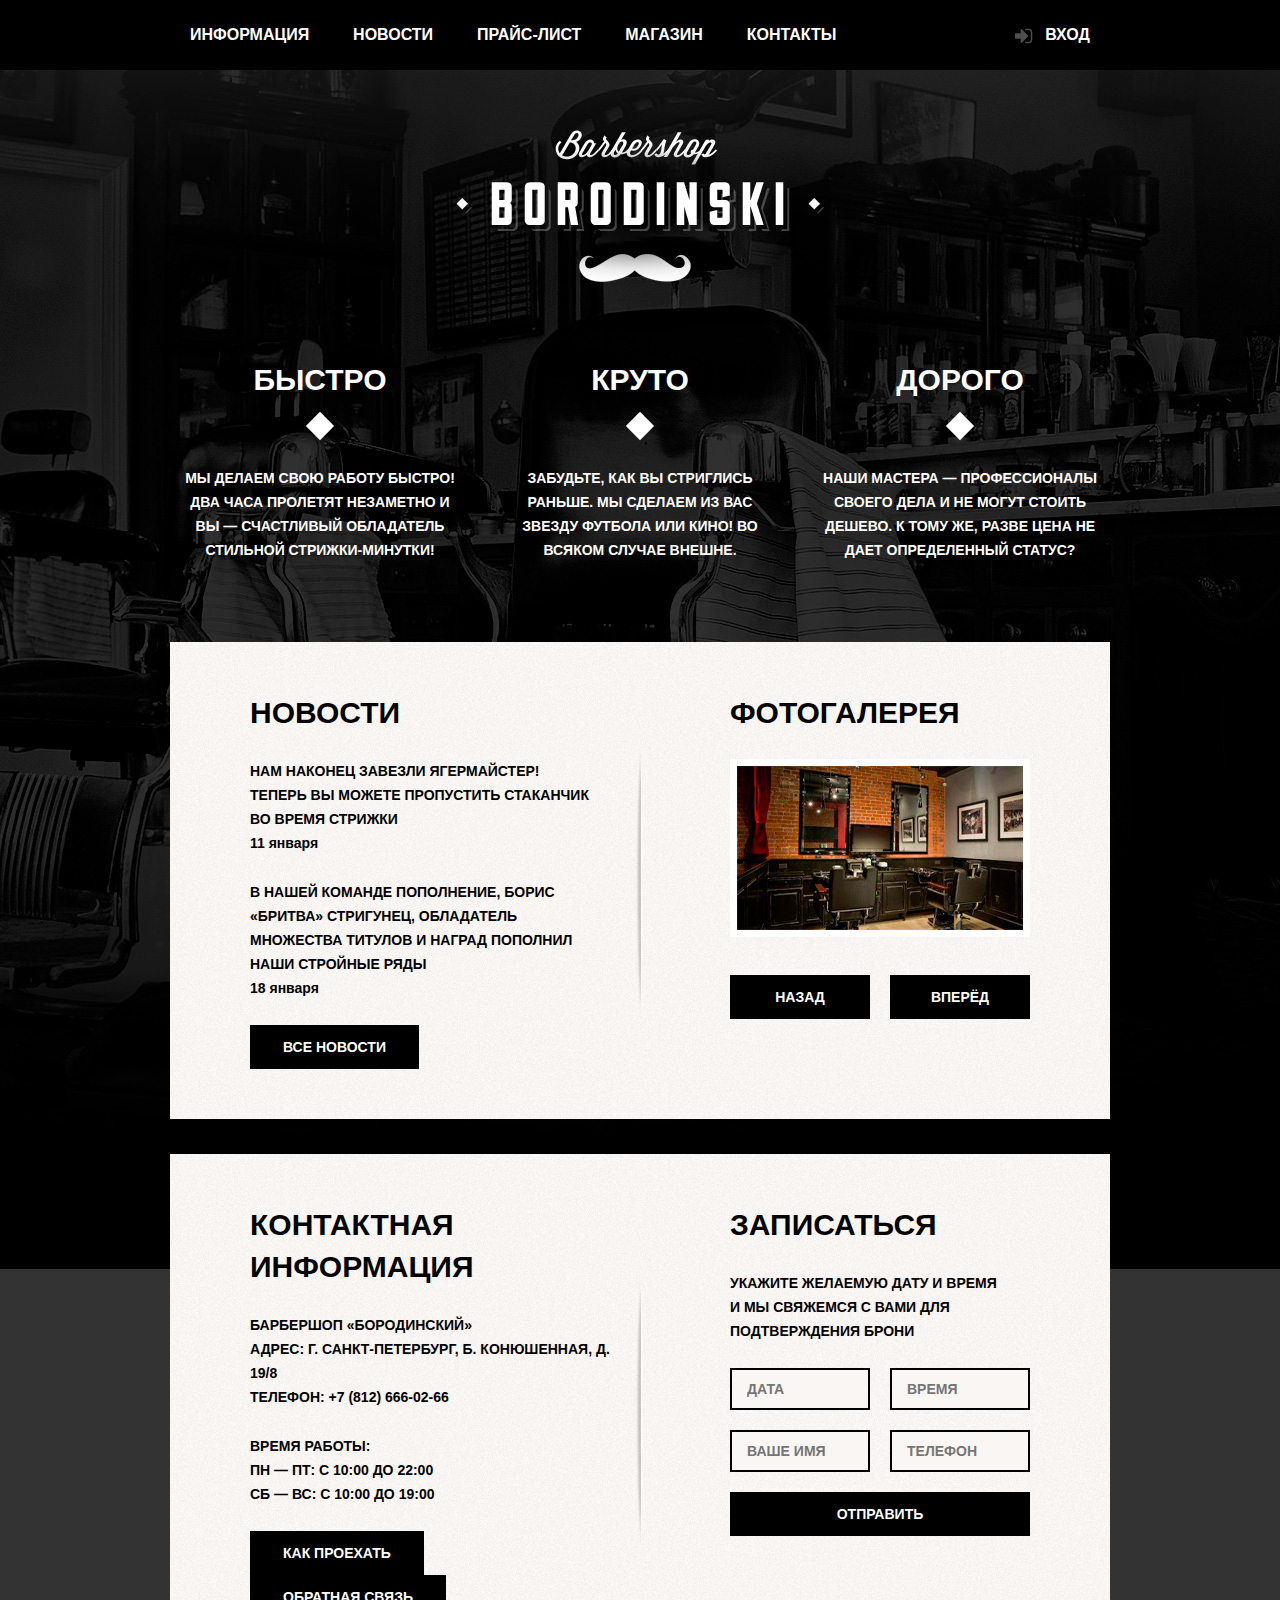
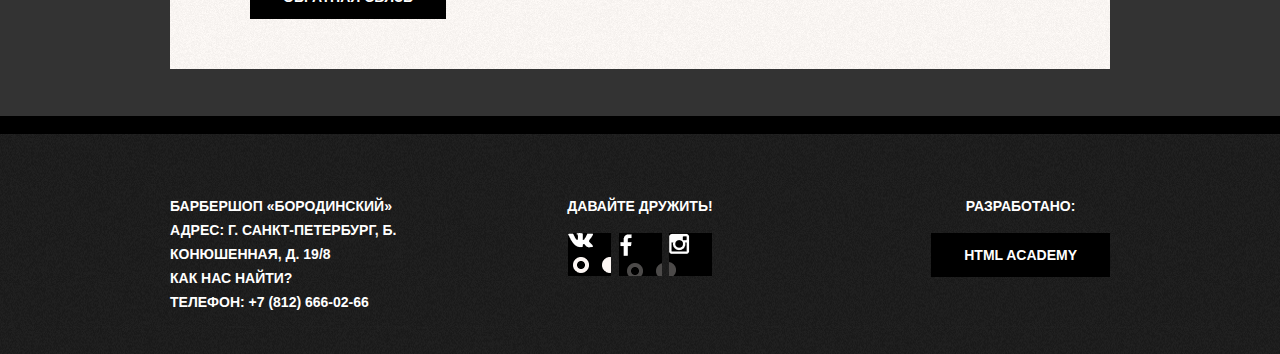
<file: index.html>
<!DOCTYPE html>
<html lang="ru">
  <head>
    <meta charset="utf-8">
    <title>Барбершоп «Бородинский» - Главная</title>
    <link rel="stylesheet" href="css/normalize.css">
    <link rel="stylesheet" href="css/style.css">
  </head>
  <body>
    <header class="main-header">
      <div class="container clearfix">
        <nav class="main-navigation">
          <ul>
            <li>
              <a href="#">Информация</a>
            </li>
            <li>
              <a href="#">Новости</a>
            </li>
            <li>
              <a href="#">Прайс-лист</a>
            </li>
            <li>
              <a href="#">Магазин</a>
            </li>
            <li>
              <a href="#">Контакты</a>
            </li>
          </ul>
        </nav>
        <div class="user-block">
          <a class="login" href="#">Вход</a>
        </div>
      </div>
    </header>
    <main class="container">
      <div class="index-logo">
        <img src="img/index-logo.png" width="368" height="204" alt="Барбершоп «Бородинский»">
      </div>
      <section class="features clearfix">
        <div class="features-item">
          <b class="features-name">Быстро</b>
          <p>Мы делаем свою работу быстро! Два часа пролетят незаметно и вы — счастливый обладатель стильной стрижки-минутки!</p>
        </div>
        <div class="features-item">
          <b class="features-name">Круто</b>
          <p>Забудьте, как вы стриглись раньше. Мы сделаем из вас звезду футбола или кино! Во всяком случае внешне.</p>
        </div>
        <div class="features-item">
          <b class="features-name">Дорого</b>
          <p>Наши мастера — профессионалы своего дела и не могут стоить дешево. К тому же, разве цена не дает определенный статус?</p>
        </div>
      </section>
      <div class="index-content clearfix">
        <div class="index-content-left">
          <h2 class="index-content-title">Новости</h2>
          <ul class="news-preview">
             <li>
               <p>Нам наконец завезли Ягермайстер! Теперь вы можете пропустить стаканчик во время стрижки</p>
               <time datetime="2016-01-11">11 января</time>
             </li>
             <li>
               <p>В нашей команде пополнение, Борис «Бритва» Стригунец, обладатель множества титулов и наград пополнил наши стройные ряды</p>
               <time datetime="2016-01-18">18 января</time>
             </li>
           </ul>
          <a class="btn" href="#">Все новости</a>
        </div>
        <div class="index-content-right">
          <h2 class="index-content-title">Фотогалерея</h2>
          <div class="gallery">
            <figure class="gallery-content">
              <img src="img/index/photo-1.jpg" width="286" height="164" alt="">
              <button class="btn gallery-prev" type="button">Назад</button>
              <button class="btn gallery-next" type="button">Вперёд</button>
            </figure>
          </div>
        </div>
      </div>
      <div class="index-content clearfix">
        <div class="index-content-left">
          <h2 class="index-content-title">Контактная информация</h2>
          <p>
            Барбершоп «Бородинский»<br>
            Адрес: г. Санкт-Петербург, Б. Конюшенная, д. 19/8<br>
            Телефон: +7 (812) 666-02-66
          </p>
          <p>
            Время работы:<br>
            пн — пт: с 10:00 до 22:00<br>
            сб — вс: с 10:00 до 19:00
          </p>
          <a class="btn" href="#">Как проехать</a>
          <a class="btn" href="#">Обратная связь</a>
        </div>
        <div class="index-content-right">
          <h2 class="index-content-title">Записаться</h2>
          <p>Укажите желаемую дату и время и мы свяжемся с вами для подтверждения брони</p>
          <form class="appointment-form" action="https://echo.htmlacademy.ru" method="post">
            <input type="text" name="date" value="" placeholder="Дата">
            <input type="text" name="time" value="" placeholder="Время">
            <input type="text" name="name" value="" placeholder="Ваше имя">
            <input type="tel" name="phone" value="" placeholder="Телефон">
            <button class="btn" type="submit">Отправить</button>
          </form>
        </div>
      </div>
    </main>
    <footer class="main-footer">
      <div class="container clearfix">
        <section class="footer-contacts">
          Барбершоп «Бородинский»<br>
          Адрес: г. Санкт-Петербург, Б. Конюшенная, д. 19/8<br>
          <a href="#">Как нас найти?</a><br>
          Телефон: +7 (812) 666-02-66
        </section>
        <section class="footer-social">
          <p>Давайте дружить!</p>
          <a class="social-btn social-btn-vk" href="#">Вконтакте</a>
          <a class="social-btn social-btn-fb" href="#">Фейсбук</a>
          <a class="social-btn social-btn-inst" href="#">Инстаграм</a>
        </section>
        <section class="footer-copyright">
          <p>Разработано:</p>
          <a class="btn" href="https://htmlacademy.ru">HTML Academy</a>
        </section>
      </div>
    </footer>
  </body>
</html>
</file>
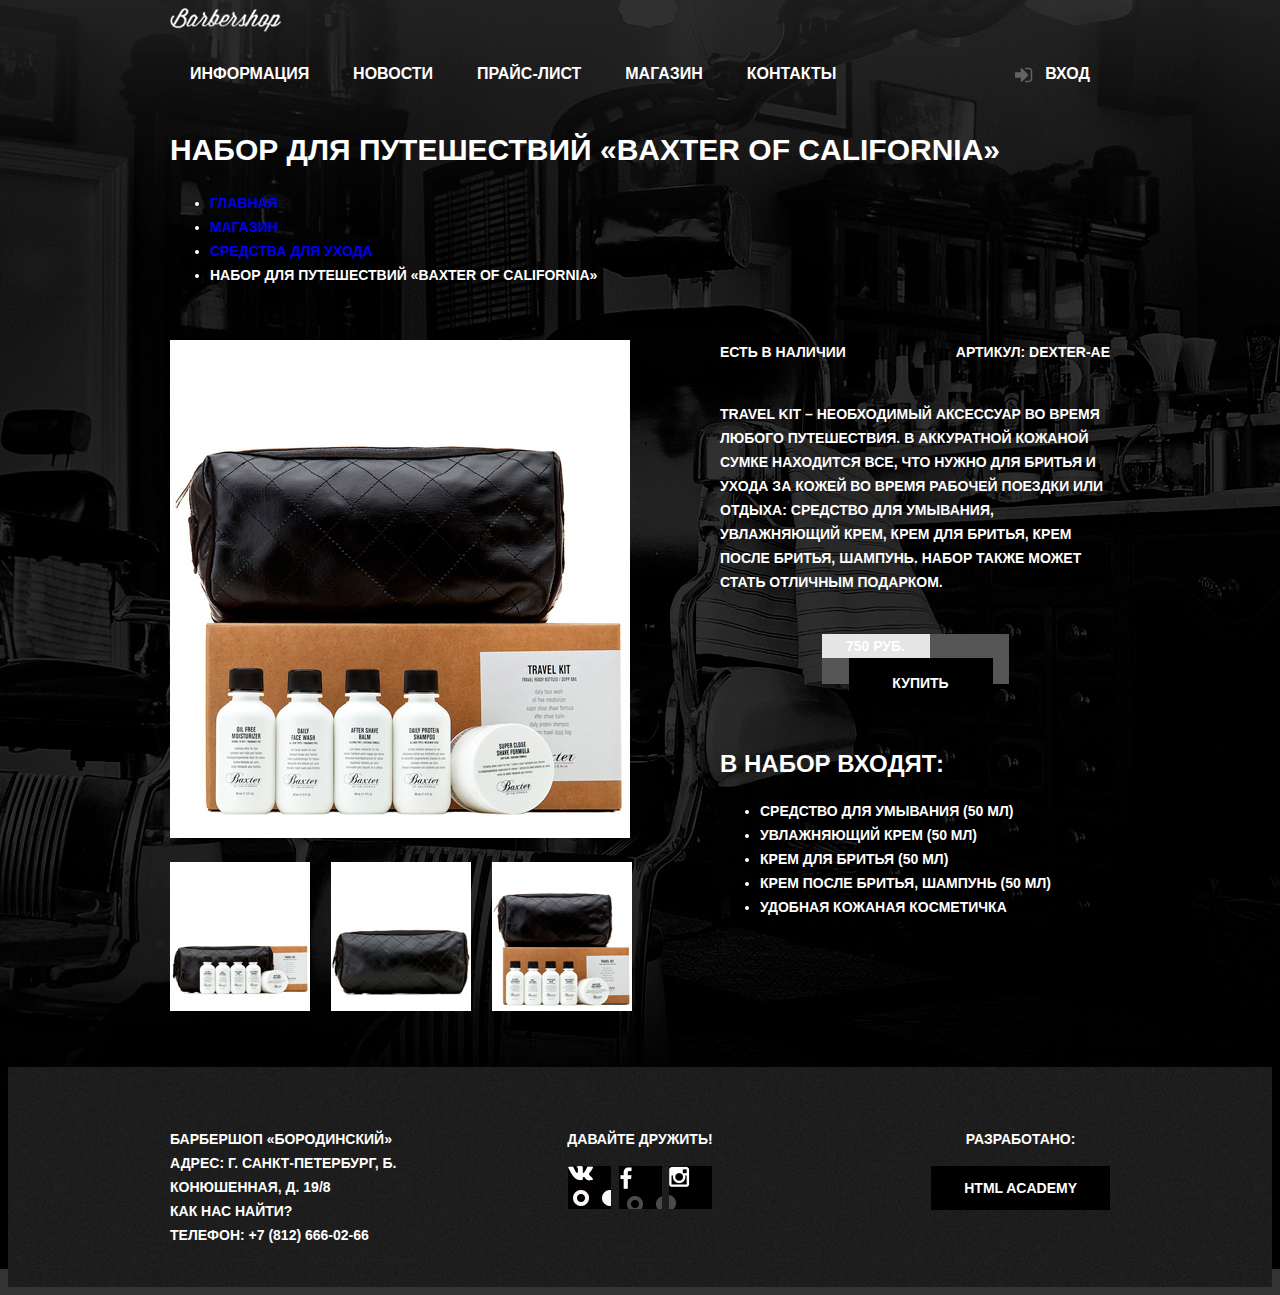
<file: catalog-item.html>
<!DOCTYPE html>
<html lang="ru">
  <head>
    <meta charset="utf-8">
    <title>Барбершоп «Бородинский» - Набор для путешествий «Baxter of California»</title>
    <link rel="stylesheet" href="css/style.css">
  </head>
  <body>
    <header class="product-header">
      <div class="container clearfix">
        <div class="main-logo">
          <a href="index.html" title="Перейти на главную"><img src="img/main-logo.png" width="111" height="24" alt="Барбершоп «Бородинский»"></a>
        </div>
        <nav class="main-navigation">
          <ul>
            <li>
              <a href="#">Информация</a>
            </li>
            <li>
              <a href="#">Новости</a>
            </li>
            <li>
              <a href="#">Прайс-лист</a>
            </li>
            <li>
              <a class="active" href="#">Магазин</a>
            </li>
            <li>
              <a href="#">Контакты</a>
            </li>
          </ul>
        </nav>
        <div class="user-block">
          <a class="login" href="#">Вход</a>
        </div>
      </div>
    </header>
    <main class="container">
      <div class="bread-title-shell">
        <h1>Набор для путешествий «Baxter of California»</h1>
        <ul class="beadcrumbs">
          <li><a href="#">Главная</a></li>
          <li><a href="#">Магазин</a></li>
          <li><a href="#">Средства для ухода</a></li>
          <li class="active">Набор для путешествий «Baxter of California»</li>
        </ul>
      </div>
      <div class="item-shell clearfix">
        <div class="product-gallery">
          <figure class="gallery-picture-big">
            <img src="img/item/gallery-big.jpg" width="460" height="498" alt="Набор для путешествий «Baxter of California»">
          </figure>
          <figure class="gallery-picture-small">
            <a href="#" title="Фото 1. Набор для путешествий «Baxter of California»"><img src="img/item/gallery-small-1.jpg" width="140" height="149" alt="Фото 1. Набор для путешествий «Baxter of California»"></a>
            <a href="#" title="Фото 2. Набор для путешествий «Baxter of California»"><img src="img/item/gallery-small-2.jpg" width="140" height="149" alt="Фото 2. Набор для путешествий «Baxter of California»"></a>
            <a href="#" title="Фото 3. Набор для путешествий «Baxter of California»"><img src="img/item/gallery-small-3.jpg" width="140" height="149" alt="Фото 3. Набор для путешествий «Baxter of California»"></a>
          </figure>
        </div>
        <section class="product-info">
          <div class="product-info-head clearfix">
            <b class="product-available">Есть в наличии</b>
            <b class="product-article">Артикул: Dexter-AE</b>
          </div>
          <div class="product-discription">
            <p>Travel Kit – необходимый аксессуар во время любого путешествия. В аккуратной кожаной сумке находится все, что нужно для бритья и ухода за кожей во время рабочей поездки или отдыха: средство для умывания, увлажняющий крем, крем для бритья, крем после бритья, шампунь. Набор также может стать отличным подарком. </p>
          </div>
          <div class="product-item-buyblock clearfix">
            <span class="product-item-price">750 руб.</span>
            <a class="btn" href="#">Купить</a>
          </div>
          <div class="product-inside-info">
            <h2>В набор входят:</h2>
            <ul>
              <li>Средство для умывания (50 мл)</li>
              <li>Увлажняющий крем (50 мл)</li>
              <li>Крем для бритья (50 мл)</li>
              <li>Крем после бритья, шампунь (50 мл)</li>
              <li>Удобная кожаная косметичка</li>
            </ul>
          </div>
        </section>
      </div>
    </main>
    <footer class="main-footer">
      <div class="container clearfix">
        <section class="footer-contacts">
          Барбершоп «Бородинский»<br>
          Адрес: г. Санкт-Петербург, Б. Конюшенная, д. 19/8<br>
          <a href="#">Как нас найти?</a><br>
          Телефон: +7 (812) 666-02-66
        </section>
        <section class="footer-social">
          <p>Давайте дружить!</p>
          <a class="social-btn social-btn-vk" href="#">Вконтакте</a>
          <a class="social-btn social-btn-fb" href="#">Фейсбук</a>
          <a class="social-btn social-btn-inst" href="#">Инстаграм</a>
        </section>
        <section class="footer-copyright">
          <p>Разработано:</p>
          <a class="btn" href="https://htmlacademy.ru">HTML Academy</a>
        </section>
      </div>
    </footer>
  </body>
</html>
</file>
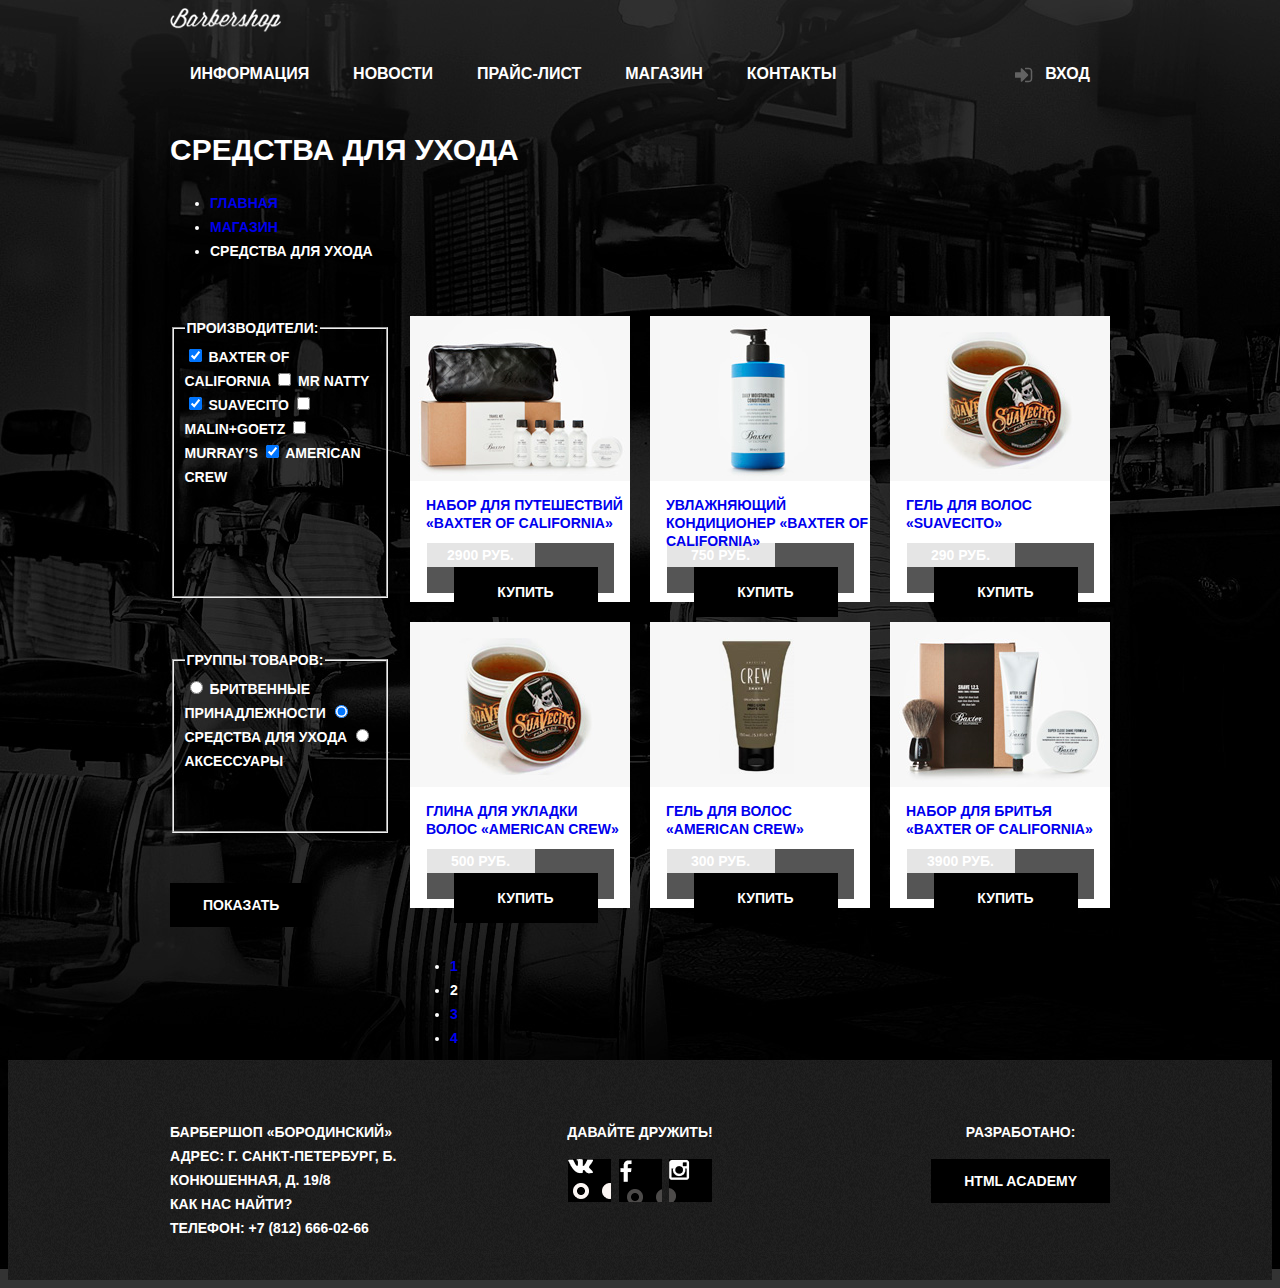
<file: catalog.html>
<!DOCTYPE html>
<html lang="ru">
  <head>
    <meta charset="utf-8">
    <title>Барбершоп «Бородинский» - Набор для путешествий «Baxter of California»</title>
    <link rel="stylesheet" href="css/style.css">
  </head>
  <body>
    <header class="product-header">
      <div class="container clearfix">
        <div class="main-logo">
          <a href="index.html" title="Перейти на главную"><img src="img/main-logo.png" width="111" height="24" alt="Барбершоп «Бородинский»"></a>
        </div>
        <nav class="main-navigation">
          <ul>
            <li>
              <a href="#">Информация</a>
            </li>
            <li>
              <a href="#">Новости</a>
            </li>
            <li>
              <a href="#">Прайс-лист</a>
            </li>
            <li>
              <a class="active" href="#">Магазин</a>
            </li>
            <li>
              <a href="#">Контакты</a>
            </li>
          </ul>
        </nav>
        <div class="user-block">
          <a class="login" href="#">Вход</a>
        </div>
      </div>
    </header>
    <main class="container clearfix">
      <div class="bread-title-shell">
        <h1>Средства для ухода</h1>
        <ul class="beadcrumbs">
          <li><a href="#">Главная</a></li>
          <li><a href="#">Магазин</a></li>
          <li class="active">Средства для ухода</li>
        </ul>
      </div>
      <div class="catalog-shell clearfix">
        <form action="#" class="catalog-sort" method="get" name="sorting">
          <fieldset title="Выбор производителей">
            <legend>Производители:</legend>
              <input type="checkbox" name="product-maker" id="product-maker-1" checked>
              <label for="product-maker-1"> Baxter of California</label>
              <input type="checkbox" name="product-maker" id="product-maker-2">
            <label for="product-maker-2">Mr Natty</label>
              <input type="checkbox" name="product-maker" id="product-maker-3" checked>
            <label for="product-maker-3">Suavecito</label>
              <input type="checkbox" name="product-maker" id="product-maker-4">
            <label for="product-maker-4">Malin+Goetz</label>
              <input type="checkbox" name="product-maker" id="product-maker-5">
            <label for="product-maker-5">Murray’s</label>
              <input type="checkbox" name="product-maker" id="product-maker-6" checked>
              <label for="product-maker-6">American Crew</label>
          </fieldset>
          <fieldset title="Выбор групп товаров">
            <legend>Группы товаров:</legend>
              <input type="radio" name="product_group" id="product_group-1">
            <label for="product_group-1">Бритвенные принадлежности</label>
              <input type="radio" name="product_group" id="product_group-2" checked>
            <label for="product_group-2">Средства для ухода</label>
              <input type="radio" name="product_group" id="product_group-3">
            <label for="product_group-3">Аксессуары</label>
          </fieldset>
          <button class="btn" type="submit">Показать</button>
        </form>
        <div class="catalog-content">
          <div class="catalog-products clearfix">
            <div class="catalog-product-item">
              <a href="#" class="item-img-a" title="Набор для путешествий «Baxter of California»">
                <img src="img/catalog/1.jpg" width="220" height="165" alt="Набор для путешествий «Baxter of California»">
              </a>
              <div class="product-item-text">
                <h2><a href="#" title="Набор для путешествий «Baxter of California»">Набор для путешествий <span class="item-text-namebrand">«Baxter of California»</span></a></h2>
              </div>
              <div class="product-item-buyblock clearfix">
                <span class="product-item-price">2900 руб.</span>
                <a class="btn" href="#">Купить</a>
              </div>
            </div>
            <div class="catalog-product-item">
              <a href="#" class="item-img-a" title="Увлажняющий кондиционер «Baxter of California»">
                <img src="img/catalog/2.jpg" width="220" height="165" alt="Увлажняющий кондиционер «Baxter of California»">
              </a>
              <div class="product-item-text">
                <h2><a href="#" title="Увлажняющий кондиционер «Baxter of California»">Увлажняющий кондиционер <span class="item-text-namebrand">«Baxter of California»</span></a></h2>
              </div>
              <div class="product-item-buyblock clearfix">
                <span class="product-item-price">750 руб.</span>
                <a class="btn" href="#">Купить</a>
              </div>
            </div>
            <div class="catalog-product-item">
              <a href="#" class="item-img-a" title="Гель для волос «SUAVECITO»">
                <img src="img/catalog/3.jpg" width="220" height="165" alt="Гель для волос «SUAVECITO»">
              </a>
              <div class="product-item-text">
                <h2><a href="#" title="Гель для волос «SUAVECITO»">Гель для волос <span class="item-text-namebrand">«SUAVECITO»</span></a></h2>
              </div>
              <div class="product-item-buyblock clearfix">
                <span class="product-item-price">290 руб.</span>
                <a class="btn" href="#">Купить</a>
              </div>
            </div>
            <div class="catalog-product-item">
              <a href="#" class="item-img-a" title="Глина для укладки волос «American crew»">
                <img src="img/catalog/4.jpg" width="220" height="165" alt="Глина для укладки волос «American crew»">
              </a>
              <div class="product-item-text">
                <h2><a href="#" title="Глина для укладки волос «American crew»">Глина для укладки волос <span class="item-text-namebrand">«American crew»</span></a></h2>
              </div>
              <div class="product-item-buyblock clearfix">
                <span class="product-item-price">500 руб.</span>
                <a class="btn" href="#">Купить</a>
              </div>
            </div>
            <div class="catalog-product-item">
              <a href="#" class="item-img-a" title="Гель для волос «AMERICAN CREW»">
                <img src="img/catalog/5.jpg" width="220" height="165" alt="Гель для волос «AMERICAN CREW»">
              </a>
              <div class="product-item-text">
                <h2><a href="#" title="Гель для волос «AMERICAN CREW»">Гель для волос <span class="item-text-namebrand">«AMERICAN CREW»</span></a></h2>
              </div>
              <div class="product-item-buyblock clearfix">
                <span class="product-item-price">300 руб.</span>
                <a class="btn" href="#">Купить</a>
              </div>
            </div>
            <div class="catalog-product-item">
              <a href="#" class="item-img-a" title="Набор для бритья «Baxter of California»">
                <img src="img/catalog/6.jpg" width="220" height="165" alt="Набор для бритья «Baxter of California»">
              </a>
              <div class="product-item-text">
                <h2><a href="#" title="Набор для бритья «Baxter of California»">Набор для бритья <span class="item-text-namebrand">«Baxter of California»</span></a></h2>
              </div>
              <div class="product-item-buyblock clearfix">
                <span class="product-item-price">3900 руб.</span>
                <a class="btn" href="#">Купить</a>
              </div>
            </div>
          </div>
          <ul class="pagination">
            <li><a href="#">1</a></li>
            <li class="active">2</li>
            <li><a href="#">3</a></li>
            <li><a href="#">4</a></li>
          </ul>
        </div>
      </div>
    </main>
    <footer class="main-footer">
      <div class="container clearfix">
        <section class="footer-contacts">
          Барбершоп «Бородинский»<br>
          Адрес: г. Санкт-Петербург, Б. Конюшенная, д. 19/8<br>
          <a href="#">Как нас найти?</a><br>
          Телефон: +7 (812) 666-02-66
        </section>
        <section class="footer-social">
          <p>Давайте дружить!</p>
          <a class="social-btn social-btn-vk" href="#">Вконтакте</a>
          <a class="social-btn social-btn-fb" href="#">Фейсбук</a>
          <a class="social-btn social-btn-inst" href="#">Инстаграм</a>
        </section>
        <section class="footer-copyright">
          <p>Разработано:</p>
          <a class="btn" href="https://htmlacademy.ru">HTML Academy</a>
        </section>
      </div>
    </footer>
  </body>
</html>
</file>
<file: css/style.css>
body {
  min-width: 960px;
  font-family: "PT Sans Narrow", "Arial", sans-serif;
  font-size: 14px;
  line-height: 24px;
  color: #fff;
  font-weight: bold;
  text-transform: uppercase;
  background: #000000 url("../img/background-index.jpg") no-repeat center top;
}

a {
  text-decoration: none;
}

figure {
  margin: 0;
}

.clearfix::after {
  content: "";

  display: table;
  clear: both;
}

.container {
  width: 940px;
  margin: 0 auto;
  padding: 0 10px;
}

.main-header {
  margin-bottom: 60px;
  color: #ffffff;
  background-color: #000000;
}

.main-navigation {
  float: left;
  width: 780px;
}

.main-navigation a {
  color: #ffffff;
  text-decoration: none;
  display: block;
  padding: 25px 20px;
}

.main-navigation a:hover {
  background: #242424;
}

.main-navigation ul {
  margin: 0;
  padding: 0;
  list-style: none;
}


.main-navigation li {
  display: inline-block;
  font-size: 16px;
  line-height: 20px;
  vertical-align: top;
}

.user-block {
  float: right;
  max-width: 140px;
}

.login {
  position: relative;
  padding: 25px 20px;
  padding-left: 50px;
  display: inline-block;
  font-size: 16px;
  line-height: 20px;
  color: #ffffff;
  vertical-align: top;
  text-decoration: none;
} 

.login:hover {
  background-color: #242424;
}

.login::before {
  content: "";
  position: absolute;
  top: 28px;
  left: 20px;

  width: 18px;
  height: 18px;

  background: transparent url("../img/items.png") no-repeat;
  background-position: -32px -138px;
  opacity: 0.3;
}

.login:hover::before {
  opacity: 1;
}

.index-logo {
  width: 368px;
  height: 204px;
  margin: 0 auto;
  margin-bottom: 25px;
}

.index-logo img {
  width: 368px;
  height: 204px;
}

.features {
  margin-bottom: 80px;
}

.features-item {
  float: left;
  width: 300px;
  margin-right: 20px;
  text-align: center;
}

.features-item:last-child {
  margin-right: 0;
}

.features-item p {
  margin: 10px;
  margin-bottom: 0;
}

.features-name {
  display: block;
  position: relative;
  font-size: 30px;
  line-height: 42px;
  margin-bottom: 30px;
  padding-bottom: 35px;
}

.features-name::after {
  content: "";
  display: block;
  position: absolute;
  bottom: 0;
  left: 50%;
  margin-left: -10px;
  width: 20px;
  height: 20px;
  background-color: #ffffff;
  transform: rotate(45deg);
}

.index-content {
  margin-bottom: 35px;
  padding: 50px 80px;
  color: #000000;
  background: url("../img/index/index-shadow.png") no-repeat center,
    #f8f5f2 url("../img/background-item.jpg");
}


.index-content:last-child {
  margin-bottom: 65px;
}

.bread-title-shell h1 {
  font-size: 30px;
  line-height: 42px;
}

.index-content-left {
  float: left;
  width: 380px;
}

.index-content-right {
  float: right;
  width: 300px;
}

.index-content-title {
  margin: 0;
  margin-bottom: 25px;
  
  font-size: 30px;
  line-height: 42px;
}

.index-content p {
  margin: 0;
  margin-bottom: 25px;
}

.news-preview {
  margin: 0;
  padding: 0;
  padding-right: 35px;
  list-style: none;
}

.news-preview li {
  margin-bottom: 25px;
}

.news-preview p {
  margin-bottom: 0;
}

.news-preview time {
  text-transform: none;
}

.btn {
  display: inline-block;
  margin-right: 16px;
  padding: 10px 33px;
  font-weight: 700;
  font-size: 14px;
  line-height: 24px;
  font-family: "PT Sans Narrow", "Arial", sans-serif;
  color: #ffffff;
  vertical-align: top;
  text-align: center;
  text-transform: uppercase;
  text-decoration: none;
  color: #ffffff;
  background-color: #000000;
  border: none;
  cursor: pointer;
}

.btn:hover,
.btn:active {
  background-color: #663d15;
}

.btn.disabled,
.btn:disabled {
  cursor: default;
  opacity: 0.5;
}

.btn.disabled:hover,
.btn:disabled:hover {
  background-color: #000000;
}

.gallery {
  position: relative;
  height: 260px;
}

.gallery-content {
  height: 164px;
  margin: 0;
  background-color: #cccccc;
  border: 7px solid #ffffff;
}

.gallery-content img {
  width: 286px;
  height: 164px;
}

.gallery .btn {
  position: absolute;
  bottom: 0;

  width: 140px;
  margin: 0;
}

.gallery-prev {
  left: 0;
}

.gallery-next {
  right: 0;
}

.appointment-form input {
  float: left;
  width: 106px;
  padding: 7px 15px;
  margin-right: 20px;
  margin-bottom: 20px;
  
  font: inherit;
  color: inherit;
  text-transform: inherit;
  
  font-size: 14px;
  line-height: 24px;
  font-family: "PT Sans Narrow", "Arial", sans-serif;
  color: #000000;
  text-transform: uppercase;
  
  background-color: #f9f6f3;
  border: 2px solid #000000;
}

.appointment-form input:focus {
  border: 2px solid #663d15;
}

.appointment-form input:nth-child(2n) {
  margin-right: 0;
}

.appointment-form .btn {
  clear: both;
  width: 100%;
}

/*---------------- каталог  --------------------*/

.bread-title-shell {
  margin-bottom: 23px;
}

.beadcrumbs {
  margin-bottom: 53px;
}

.catalog-sort fieldset{
  min-height: 264px;
  margin-bottom: 50px;
}

.catalog-sort fieldset:nth-child(2){
  min-height: 168px;
  margin-bottom: 50px;
}

.catalog-shell {
  margin-bottom: 49px;
}

.catalog-sort {
  float: left;
  width: 220px;
}

.catalog-content {
  float: right;
  width: 700px;
  margin-left: 10px;
}

.catalog-products {
  height: 593px;
  margin-bottom: 45px;
}

.catalog-product-item {
  display: block;
  float: left;
  width: 220px;
  height: 286px;
  margin-right: 20px;
  margin-bottom: 20px;
  background: #fff;
}

.catalog-product-item:nth-child(3n+3) { 
  margin-right: 0px;
}

.item-img-a {
  display: block;
  height: 165px;
}

.product-item-text {
  height: 47px;
  padding-left: 16px;
  padding-top: 15px;
}

.product-item-text h2 {
  margin: 0px;
  font-size: 14px;
  line-height: 18px;
}

.item-text-namebrand {
  
}

.product-item-buyblock {
  background: #555;
  width: 187px;
  margin-left: auto;
  margin-right: auto;
  text-align: center;
  vertical-align: bottom;
  height: 50px;
}

.product-item-price {
  display: inline;
  float: left;
  width: 108px;
  background-color: #e5e5e5;
  vertical-align: bottom;
}

.product-item-buyblock .btn {
  float: right;
  width: 78px;
  padding-top: 13px;
  padding-bottom: 13px;
  color: #fff;
  background: #000;
}

.pagination {
  height: 43px;
}

.pagination li {
  width: 43px;
}

/* ----------------------------ИТЭМ -----------*/

.item-shell {
  padding-bottom: 49px;
}

.product-gallery {
  float: left;
  width: 470px;
}

.gallery-picture-big {
  margin-bottom: 17px;
}

.gallery-picture-small a img {
  margin-right: 17px;
}

.gallery-picture-small a:nth-child(3) img {
  margin-right: 0px;
}

.product-info {
  display: block;
  float: right;
  width: 390px;
}

.product-info-head {
  display: block;
  margin-bottom: 38px;
}

.product-available {
  display: inline;
  float: left;
}

.product-article {
  float: right;
}

.product-discription {
  margin-bottom: 40px;
}

.product-info .product-item-buyblock {
  margin-bottom: 65px;
}

.product-inside-info h2 {
  font-size: 24px;
  line-height: 30px;
}


 /*---------------------footer ---------------------*/

.main-footer {
  color: #ffffff; /* лучше явно прописать везде для футера */
  background: #252525 url("../img/footer-background-index.jpg");
  padding-top: 60px;
  padding-bottom: 40px;
}

.footer-contacts {
  float: left;
  width: 320px;
  margin-right: 60px;
}

.footer-contacts a {
  color: #ffffff;
}

.footer-contacts a:hover {
  text-decoration: none;
}

.footer-social {
  float: left;
  width: 180px;
  text-align: center;
}

.footer-social p {
  margin: 0;
  margin-bottom: 15px;
}

.footer-copyright {
  float: right;
  max-width: 180px;
}

.footer-copyright p {
  margin: 0;
  margin-bottom: 15px;

  text-align: center;
}

.footer-copyright .btn {
  margin-right: 0;
}

.footer-copyright .btn:hover {
  color: #000000;

  background-color: #ffffff;
}

.social-btn {
  display: inline-block;
  width: 43px;
  height: 43px;
  margin: 0 2px;

  font-size: 0;
  vertical-align: top;
  text-decoration: none;
  
  background: #000000 url("../img/items.png") no-repeat center;
  
  transition: 
    background-position 0.5s,
    background-color 0.5s;
}

.social-btn:hover {
  background-color: #ffffff;
}

.social-btn-vk {
  background-position: 0 -32px;
}

.social-btn-fb {
  background-position: -55px -26px;
}

.social-btn-inst {
  background-position: -101px -27px;
}

.social-btn:hover {
  background-color: #ffffff;
}



.social-btn-vk:hover {
  background-position: 0 -5px ;
}

.social-btn-fb:hover {
  background-position: -56px 0 ;
}

.social-btn-inst:hover {
  background-position: -101px 0 ;
}
</file>
